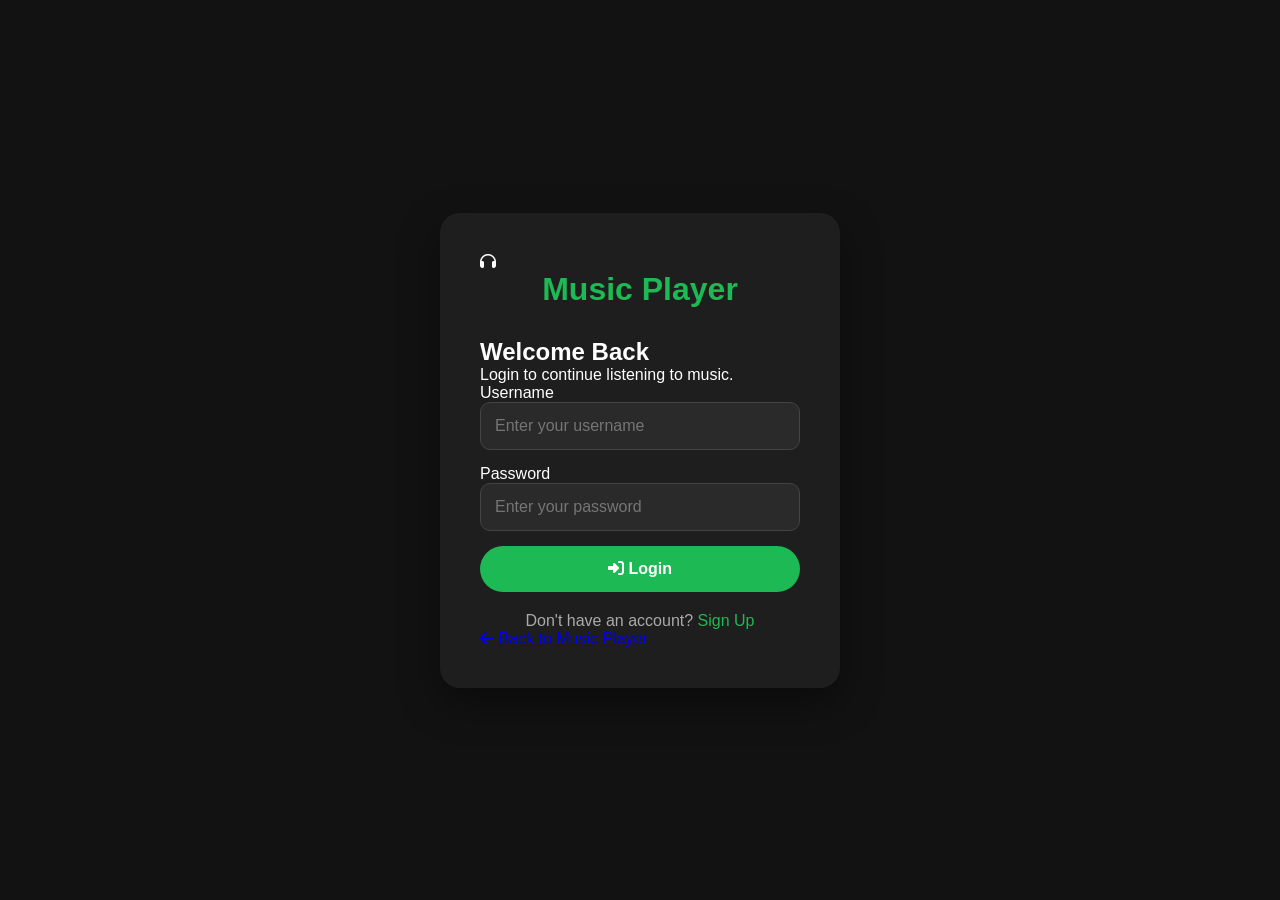
<file: music-player/login.html>
<!DOCTYPE html>
<html lang="en">

<head>

    <meta charset="UTF-8">

    <meta
        name="viewport"
        content="width=device-width, initial-scale=1.0">

    <title>Login - Music Player</title>

    <link rel="icon" href="data:,">

    <link
        rel="stylesheet"
        href="https://cdnjs.cloudflare.com/ajax/libs/font-awesome/6.5.2/css/all.min.css">

    <link
        rel="stylesheet"
        href="../css/style.css">

    <link
        rel="stylesheet"
        href="../css/auth.css">

</head>


<body class="auth-page">


    <div class="auth-box">


        <!-- LOGO -->

        <div class="auth-logo">

            <i class="fa-solid fa-headphones"></i>

            <h1>
                Music Player
            </h1>

        </div>


        <!-- TITLE -->

        <h2>
            Welcome Back
        </h2>

        <p class="auth-subtitle">
            Login to continue listening to music.
        </p>


        <!-- LOGIN FORM -->

        <form id="loginForm">


            <div class="form-group">

                <label for="loginUsername">
                    Username
                </label>

                <input
                    type="text"
                    id="loginUsername"
                    placeholder="Enter your username"
                    autocomplete="username"
                    required
                >

            </div>


            <div class="form-group">

                <label for="loginPassword">
                    Password
                </label>

                <input
                    type="password"
                    id="loginPassword"
                    placeholder="Enter your password"
                    autocomplete="current-password"
                    required
                >

            </div>


            <button
                type="submit"
                class="auth-submit"
            >

                <i class="fa-solid fa-right-to-bracket"></i>

                Login

            </button>

        </form>


        <!-- MESSAGE -->

        <p
            id="loginMessage"
            class="auth-message">
        </p>


        <!-- SIGN UP -->

        <p class="auth-link">

            Don't have an account?

            <a href="signup.html">
                Sign Up
            </a>

        </p>


        <!-- BACK -->

        <a
            href="index.html"
            class="back-home"
        >

            <i class="fa-solid fa-arrow-left"></i>

            Back to Music Player

        </a>

    </div>


    <!-- AUTH JS -->

    <script src="../js/auth.js"></script>


</body>

</html>
</file>
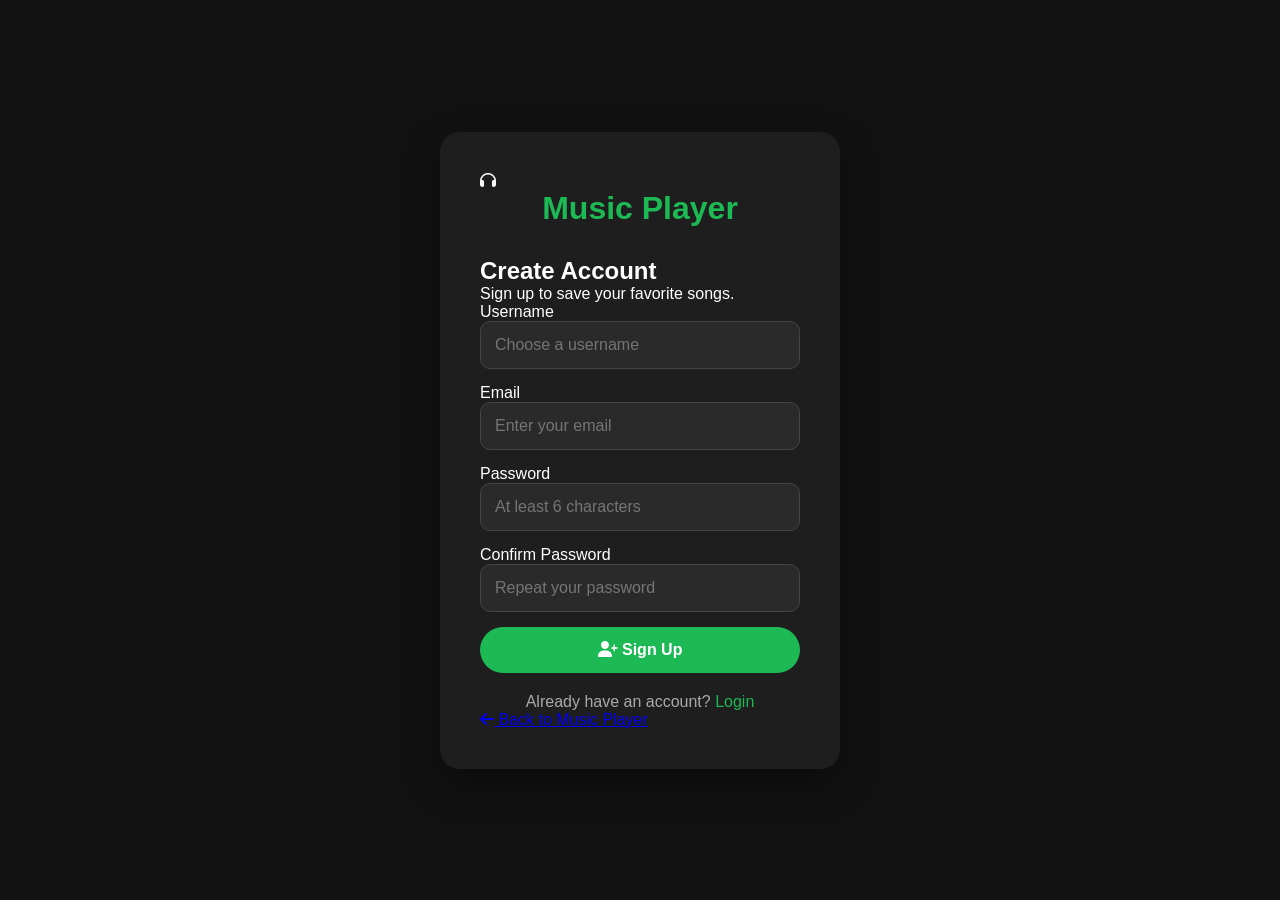
<file: music-player/signup.html>
<!DOCTYPE html>
<html lang="en">

<head>

    <meta charset="UTF-8">

    <meta
        name="viewport"
        content="width=device-width, initial-scale=1.0">

    <title>Sign Up - Music Player</title>

    <link rel="icon" href="data:,">

    <link
        rel="stylesheet"
        href="https://cdnjs.cloudflare.com/ajax/libs/font-awesome/6.5.2/css/all.min.css">

    <link
        rel="stylesheet"
        href="../css/style.css">

    <link
        rel="stylesheet"
        href="../css/auth.css">

</head>


<body class="auth-page">


    <div class="auth-box">


        <!-- LOGO -->

        <div class="auth-logo">

            <i class="fa-solid fa-headphones"></i>

            <h1>
                Music Player
            </h1>

        </div>


        <!-- TITLE -->

        <h2>
            Create Account
        </h2>

        <p class="auth-subtitle">
            Sign up to save your favorite songs.
        </p>


        <!-- SIGN UP FORM -->

        <form id="signupForm">


            <!-- USERNAME -->

            <div class="form-group">

                <label for="signupUsername">
                    Username
                </label>

                <input
                    type="text"
                    id="signupUsername"
                    placeholder="Choose a username"
                    autocomplete="username"
                    required
                >

            </div>


            <!-- EMAIL -->

            <div class="form-group">

                <label for="signupEmail">
                    Email
                </label>

                <input
                    type="email"
                    id="signupEmail"
                    placeholder="Enter your email"
                    autocomplete="email"
                    required
                >

            </div>


            <!-- PASSWORD -->

            <div class="form-group">

                <label for="signupPassword">
                    Password
                </label>

                <input
                    type="password"
                    id="signupPassword"
                    placeholder="At least 6 characters"
                    autocomplete="new-password"
                    required
                >

            </div>


            <!-- CONFIRM PASSWORD -->

            <div class="form-group">

                <label for="signupConfirmPassword">
                    Confirm Password
                </label>

                <input
                    type="password"
                    id="signupConfirmPassword"
                    placeholder="Repeat your password"
                    autocomplete="new-password"
                    required
                >

            </div>


            <!-- SUBMIT -->

            <button
                type="submit"
                class="auth-submit"
            >

                <i class="fa-solid fa-user-plus"></i>

                Sign Up

            </button>

        </form>


        <!-- MESSAGE -->

        <p
            id="signupMessage"
            class="auth-message">
        </p>


        <!-- LOGIN -->

        <p class="auth-link">

            Already have an account?

            <a href="login.html">
                Login
            </a>

        </p>


        <!-- BACK -->

        <a
            href="index.html"
            class="back-home"
        >

            <i class="fa-solid fa-arrow-left"></i>

            Back to Music Player

        </a>

    </div>


    <!-- AUTH JS -->

    <script src="../js/auth.js"></script>


</body>

</html>
</file>
<file: css/style.css>
/* ===========================
   RESET
=========================== */

*{
    margin:0;
    padding:0;
    box-sizing:border-box;
}

:root{

    --bg:#121212;
    --card:#1b1b1b;
    --card-hover:#252525;
    --green:#1DB954;
    --white:#ffffff;
    --gray:#b3b3b3;
    --border:#2d2d2d;

}

body{

    font-family:"Poppins",sans-serif;

    background:linear-gradient(180deg,#181818,#111);

    color:var(--white);

    min-height:100vh;

}

/* ===========================
   HEADER
=========================== */

.header{

    width:100%;

    height:80px;

    background:#181818;

    display:flex;

    justify-content:space-between;

    align-items:center;

    padding:0 40px;

    border-bottom:1px solid var(--border);

    position:sticky;

    top:0;

    z-index:100;

}

/* Logo */

.logo{

    display:flex;

    align-items:center;

    gap:12px;

    font-size:26px;

    font-weight:700;

    color:var(--green);

}

.logo i{

    font-size:30px;

}

/* Search */

.search-box{

    width:450px;

    display:flex;

}

.search-box input{

    flex:1;

    height:45px;

    border:none;

    outline:none;

    background:#2b2b2b;

    color:white;

    padding:0 18px;

    border-radius:25px 0 0 25px;

    font-size:15px;

}

.search-box button{

    width:60px;

    border:none;

    background:var(--green);

    color:white;

    border-radius:0 25px 25px 0;

    cursor:pointer;

    transition:.3s;

}

.search-box button:hover{

    background:#18a64b;

}

/* ===========================
   MAIN
=========================== */

.container{

    display:grid;

    grid-template-columns:320px 1fr;

    gap:25px;

    padding:25px;

    height:calc(100vh - 80px);

}

/* ===========================
   PLAYLIST
=========================== */

.playlist{

    background:var(--card);

    border-radius:18px;

    overflow:hidden;

    display:flex;

    flex-direction:column;

}

.playlist-title{

    padding:20px;

    border-bottom:1px solid var(--border);

    font-size:18px;

    font-weight:600;

}

#songList{

    flex:1;

    overflow-y:auto;

    padding:15px;

}

/* Song Item */

.song-item{

    display:flex;

    align-items:center;

    gap:15px;

    background:transparent;

    padding:12px;

    border-radius:12px;

    cursor:pointer;

    transition:.25s;

    margin-bottom:10px;

}

.song-item:hover{

    background:var(--card-hover);

}

/* Album */

.song-item img{

    width:60px;

    height:60px;

    object-fit:cover;

    border-radius:10px;

}

/* Text */

.song-text{

    flex:1;

    overflow:hidden;

}

.song-text h4{

    font-size:16px;

    white-space:nowrap;

    overflow:hidden;

    text-overflow:ellipsis;

}

.song-text p{

    color:var(--gray);

    font-size:14px;

    margin-top:4px;

    white-space:nowrap;

    overflow:hidden;

    text-overflow:ellipsis;

}

/* Active */

.song-item.active{

    background:rgba(29,185,84,.18);

    border:1px solid var(--green);

}

/* ===========================
   SCROLL BAR
=========================== */

#songList::-webkit-scrollbar{

    width:8px;

}

#songList::-webkit-scrollbar-thumb{

    background:#444;

    border-radius:20px;

}

#songList::-webkit-scrollbar-thumb:hover{

    background:#666;

}
/* ===========================
   PLAYER
=========================== */

.player{

    background:var(--card);

    border-radius:20px;

    display:flex;

    flex-direction:column;

    justify-content:flex-start;

    align-items:center;

    padding:35px;

}

/* ===========================
   COVER
=========================== */

.cover{

    width:100%;

    display:flex;

    justify-content:center;

    margin-top:10px;

}

.cover img{

    width:320px;

    height:320px;

    object-fit:cover;

    border-radius:20px;

    box-shadow:0 15px 35px rgba(0,0,0,.45);

    transition:.35s;

}

/* Khi phát nhạc sẽ thêm class này bằng JS */

.cover img.playing{

    animation:rotateAlbum 12s linear infinite;

}

/* ===========================
   SONG INFO
=========================== */

.song-info{

    margin-top:30px;

    text-align:center;

}

.song-info h2{

    font-size:30px;

    font-weight:700;

}

.song-info p{

    color:var(--gray);

    font-size:18px;

    margin-top:10px;

}

/* ===========================
   CONTROLS
=========================== */

.controls{

    display:flex;

    align-items:center;

    justify-content:center;

    gap:25px;

    margin-top:35px;

}

/* Prev + Next */

.controls button{

    width:55px;

    height:55px;

    border:none;

    border-radius:50%;

    background:#2a2a2a;

    color:white;

    cursor:pointer;

    font-size:20px;

    transition:.3s;

}

.controls button:hover{

    background:#3a3a3a;

    transform:scale(1.08);

}

/* Play Button */

#playBtn{

    width:75px;

    height:75px;

    background:var(--green);

    font-size:28px;

}

#playBtn:hover{

    background:#17a74a;

}

/* ===========================
   PROGRESS
=========================== */

.progress-container{

    width:90%;

    margin-top:35px;

    display:flex;

    align-items:center;

    gap:15px;

}

.progress-container span{

    width:55px;

    text-align:center;

    color:var(--gray);

    font-size:14px;

}

/* Slider */

#progress{

    flex:1;

    cursor:pointer;

    accent-color:var(--green);

}

/* ===========================
   VOLUME
=========================== */

.volume-container{

    display:flex;

    align-items:center;

    gap:15px;

    margin-top:35px;

}

.volume-container i{

    color:var(--green);

    font-size:22px;

}

#volume{

    width:180px;

    accent-color:var(--green);

    cursor:pointer;

}

/* ===========================
   FOOTER
=========================== */

footer{

    width:100%;

    height:60px;

    background:#181818;

    border-top:1px solid var(--border);

    display:flex;

    justify-content:center;

    align-items:center;

    color:#888;

    font-size:14px;

}

/* ===========================
   ANIMATION
=========================== */

@keyframes rotateAlbum{

    from{

        transform:rotate(0deg);

    }

    to{

        transform:rotate(360deg);

    }

}
/* ===========================
   GLASS EFFECT
=========================== */

.player,
.playlist,
.header{

    backdrop-filter:blur(15px);

    -webkit-backdrop-filter:blur(15px);

}

/* ===========================
   PLAYER HOVER
=========================== */

.player{

    transition:.35s;

}

.player:hover{

    box-shadow:0 20px 40px rgba(0,0,0,.35);

}

/* ===========================
   COVER EFFECT
=========================== */

.cover img:hover{

    transform:scale(1.03);

    box-shadow:0 25px 50px rgba(0,0,0,.45);

}

/* ===========================
   SEARCH
=========================== */

.search-box input::placeholder{

    color:#888;

}

.search-box input:focus{

    background:#363636;

}

/* ===========================
   BUTTON EFFECT
=========================== */

button{

    transition:.25s;

}

button:active{

    transform:scale(.95);

}

/* ===========================
   PLAYLIST ITEM EFFECT
=========================== */

.song-item{

    border:1px solid transparent;

}

.song-item:hover{

    border-color:#333;

    transform:translateX(6px);

}

/* ===========================
   SONG IMAGE
=========================== */

.song-item img{

    transition:.3s;

}

.song-item:hover img{

    transform:scale(1.08);

}

/* ===========================
   ACTIVE SONG
=========================== */

.song-item.active img{

    border:2px solid var(--green);

}

/* ===========================
   RANGE
=========================== */

input[type="range"]{

    height:6px;

    border-radius:20px;

}

input[type="range"]::-webkit-slider-thumb{

    cursor:pointer;

}

/* ===========================
   FOOTER
=========================== */

footer{

    letter-spacing:1px;

}

/* ===========================
   SELECTION
=========================== */

::selection{

    background:var(--green);

    color:white;

}

/* ===========================
   SCROLLBAR
=========================== */

::-webkit-scrollbar{

    width:10px;

}

::-webkit-scrollbar-track{

    background:#181818;

}

::-webkit-scrollbar-thumb{

    background:#444;

    border-radius:50px;

}

::-webkit-scrollbar-thumb:hover{

    background:#666;

}

/* ===========================
   RESPONSIVE
=========================== */

@media(max-width:1100px){

    .container{

        grid-template-columns:280px 1fr;

    }

    .cover img{

        width:250px;

        height:250px;

    }

}

@media(max-width:900px){

    .container{

        grid-template-columns:1fr;

    }

    .playlist{

        height:300px;

    }

}

@media(max-width:600px){

    .header{

        flex-direction:column;

        height:auto;

        gap:15px;

        padding:20px;

    }

    .search-box{

        width:100%;

    }

    .cover img{

        width:200px;

        height:200px;

    }

    .controls{

        gap:15px;

    }

    .controls button{

        width:45px;

        height:45px;

    }

    #playBtn{

        width:60px;

        height:60px;

    }

    .progress-container{

        width:100%;

    }

    #volume{

        width:120px;

    }

}

/* ===========================
   FADE IN
=========================== */

@keyframes fadeIn{

    from{

        opacity:0;

        transform:translateY(20px);

    }

    to{

        opacity:1;

        transform:translateY(0);

    }

}

.song-item{

    animation:fadeIn .4s ease;

}

/* ===========================
   LOADING
=========================== */

.loading{

    display:flex;

    justify-content:center;

    align-items:center;

    height:100%;

    color:#888;

    font-size:18px;

}

/* ===========================
   EMPTY PLAYLIST
=========================== */

.empty{

    text-align:center;

    margin-top:50px;

    color:#777;

}
/* =========================================
   EXTRA PLAYER CONTROLS
========================================= */

.extra-controls {
    display: flex;
    justify-content: center;
    align-items: center;
    gap: 25px;
    margin-top: 20px;
}

.extra-controls button {
    border: none;
    background: transparent;
    color: #aaa;
    font-size: 18px;
    cursor: pointer;
    transition: 0.2s;
}

.extra-controls button:hover {
    color: #1db954;
    transform: scale(1.15);
}

.extra-controls button.active {
    color: #1db954;
}


/* =========================================
   PLAYER CONTROLS
========================================= */

.controls {
    display: flex;
    justify-content: center;
    align-items: center;
    gap: 18px;
    margin: 25px 0;
}

.control-btn,
.play-btn {
    border: none;
    cursor: pointer;
    display: flex;
    justify-content: center;
    align-items: center;
    border-radius: 50%;
    transition: 0.2s;
}

.control-btn {
    width: 48px;
    height: 48px;
    background: #2c2c2c;
    color: white;
    font-size: 18px;
}

.control-btn:hover {
    background: #3a3a3a;
    transform: scale(1.08);
}

.play-btn {
    width: 64px;
    height: 64px;
    background: #1db954;
    color: white;
    font-size: 22px;
}

.play-btn:hover {
    background: #1ed760;
    transform: scale(1.08);
}


/* =========================================
   LYRICS
========================================= */

.lyrics {
    width: 90%;
    max-width: 700px;
    margin: 40px auto 20px;
    padding: 25px;
    background: #181818;
    border-radius: 15px;
}

.lyrics-header {
    text-align: center;
    margin-bottom: 20px;
}

.lyrics-header h2 {
    margin: 0;
    color: white;
    font-size: 24px;
}

.lyrics-content {
    text-align: center;
    color: #aaa;
    line-height: 2;
    min-height: 100px;
}

.lyrics-content p {
    margin: 8px 0;
}


/* =========================================
   VOLUME
========================================= */

.volume-container {
    display: flex;
    align-items: center;
    justify-content: center;
    gap: 12px;
    margin-top: 20px;
}

.volume-container i {
    color: #aaa;
}
/* =====================================================
   SEARCH
===================================================== */

.search-box {
    display: flex;
    align-items: center;
}

.search-box input {
    width: 480px;
    height: 54px;

    border: none;
    outline: none;

    padding: 0 24px;

    border-radius: 30px 0 0 30px;

    background: #292929;

    color: white;

    font-size: 17px;
}

.search-box button {
    width: 70px;
    height: 54px;

    border: none;

    border-radius: 0 30px 30px 0;

    background: #1db954;

    color: white;

    cursor: pointer;

    font-size: 20px;
}

.search-box button:hover {
    background: #1ed760;
}



/* =====================================================
   SONG ITEM
===================================================== */

.song-item {
    display: flex;

    align-items: center;

    gap: 18px;

    padding: 14px;

    margin-bottom: 8px;

    border-radius: 12px;

    cursor: pointer;

    transition: 0.2s;
}

.song-item:hover {
    background: #282828;
}

.song-item img {
    width: 70px;
    height: 70px;

    object-fit: cover;

    border-radius: 10px;
}

.song-text {
    min-width: 0;
}

.song-text h4 {
    margin: 0;

    color: white;

    font-size: 17px;

    white-space: nowrap;

    overflow: hidden;

    text-overflow: ellipsis;
}

.song-text p {
    margin: 6px 0 0;

    color: #aaa;

    font-size: 14px;
}



/* =====================================================
   LYRICS
===================================================== */

.lyrics-section {
    width: 90%;

    margin: 50px auto 30px;
}

.lyrics-section h2 {
    color: white;

    margin-bottom: 20px;
}

#lyrics {
    background: #181818;

    border-radius: 18px;

    padding: 30px;

    color: #ccc;

    white-space: pre-line;

    line-height: 1.8;

    min-height: 100px;
}



/* =====================================================
   RELATED SONGS
===================================================== */

.related-section {
    width: 90%;

    margin: 40px auto;
}

.related-section h2 {
    color: white;

    margin-bottom: 20px;
}

#relatedSongs {
    display: grid;

    grid-template-columns:
        repeat(
            auto-fill,
            minmax(250px, 1fr)
        );

    gap: 15px;
}

.related-song {
    display: flex;

    align-items: center;

    gap: 12px;

    padding: 12px;

    background: #222;

    border-radius: 12px;

    cursor: pointer;

    transition: 0.2s;
}

.related-song:hover {
    background: #303030;

    transform: translateY(-2px);
}

.related-song img {
    width: 65px;
    height: 65px;

    object-fit: cover;

    border-radius: 8px;
}

.related-song div {
    flex: 1;

    min-width: 0;
}

.related-song h4 {
    color: white;

    margin: 0;

    white-space: nowrap;

    overflow: hidden;

    text-overflow: ellipsis;
}

.related-song p {
    color: #aaa;

    margin: 5px 0 0;

    font-size: 13px;
}

.related-song > i {
    color: #1db954;
}



/* =====================================================
   LOADING
===================================================== */

.loading {
    color: #aaa;

    padding: 30px;

    text-align: center;
}

.error-message {
    color: #ff6b6b;

    padding: 20px;
}
.header-right {
    display: flex;
    align-items: center;
    gap: 30px;
}

#authArea {
    display: flex;
    align-items: center;
}
/* ================================
   FAVORITES
================================ */

.favorites-section {
    width: 90%;
    margin: 40px auto;
}

.favorites-section h2 {
    color: white;
    margin-bottom: 20px;
}

#favoriteSongs {
    display: flex;
    flex-direction: column;
    gap: 10px;
}

.favorite-song {
    display: flex;
    align-items: center;
    gap: 15px;

    padding: 12px;

    background: #222;
    border-radius: 12px;

    cursor: pointer;

    transition: 0.2s;
}

.favorite-song:hover {
    background: #303030;
}

.favorite-song img {
    width: 60px;
    height: 60px;

    object-fit: cover;
    border-radius: 8px;
}

.favorite-song-info {
    flex: 1;
}

.favorite-song-info h4 {
    margin: 0;
    color: white;
}

.favorite-song-info p {
    margin: 5px 0 0;
    color: #aaa;
    font-size: 13px;
}

.favorite-play {
    color: #1db954;
    font-size: 18px;
}

.remove-favorite {
    border: none;
    background: transparent;

    color: #ff5555;

    cursor: pointer;

    font-size: 18px;
}
.login-btn {
    display: inline-flex;
    align-items: center;
    gap: 8px;

    padding: 10px 18px;

    background: #20c463;
    color: white;

    border-radius: 8px;

    text-decoration: none;

    font-weight: bold;

    transition: 0.2s;
}

.login-btn:hover {
    background: #18ad54;
}

.user-menu {
    display: flex;
    align-items: center;
    gap: 15px;

    color: white;
}

.user-menu button {
    border: none;
    padding: 9px 15px;

    border-radius: 8px;

    background: #333;
    color: white;

    cursor: pointer;
}

.user-menu button:hover {
    background: #444;
}
</file>
<file: css/auth.css>
/* =========================================
   AUTH BUTTONS
========================================= */

.auth-buttons {
    display: flex;
    align-items: center;
    gap: 12px;
}

.auth-buttons a {
    text-decoration: none;
    color: white;
    background: #1db954;
    padding: 10px 18px;
    border-radius: 20px;
    font-weight: 600;
    transition: 0.2s;
}

.auth-buttons a:hover {
    background: #1ed760;
    transform: translateY(-1px);
}


/* =========================================
   USER MENU
========================================= */

.user-menu {
    display: flex;
    align-items: center;
    gap: 15px;
}

.user-name {
    color: white;
    font-weight: 600;
}

.logout-btn {
    border: none;
    background: #2b2b2b;
    color: white;
    padding: 10px 18px;
    border-radius: 20px;
    cursor: pointer;
}

.logout-btn:hover {
    background: #444;
}


/* =========================================
   AUTH PAGE
========================================= */

.auth-page {
    min-height: 100vh;
    display: flex;
    justify-content: center;
    align-items: center;
    background: #121212;
}

.auth-box {
    width: 400px;
    padding: 40px;
    background: #1e1e1e;
    border-radius: 20px;
    box-shadow: 0 15px 40px rgba(0, 0, 0, 0.4);
}

.auth-box h1 {
    text-align: center;
    color: #1db954;
    margin-bottom: 30px;
}

.auth-box input {
    width: 100%;
    box-sizing: border-box;
    padding: 14px;
    margin-bottom: 15px;

    border: 1px solid #444;
    border-radius: 10px;

    background: #2a2a2a;
    color: white;

    font-size: 16px;
}

.auth-box input:focus {
    outline: none;
    border-color: #1db954;
}

.auth-submit {
    width: 100%;
    padding: 14px;

    border: none;
    border-radius: 25px;

    background: #1db954;
    color: white;

    font-size: 16px;
    font-weight: bold;

    cursor: pointer;
}

.auth-submit:hover {
    background: #1ed760;
}

.auth-message {
    text-align: center;
    margin-top: 15px;
    color: #ff6b6b;
}

.auth-link {
    text-align: center;
    margin-top: 20px;
    color: #aaa;
}

.auth-link a {
    color: #1db954;
    text-decoration: none;
}
</file>
